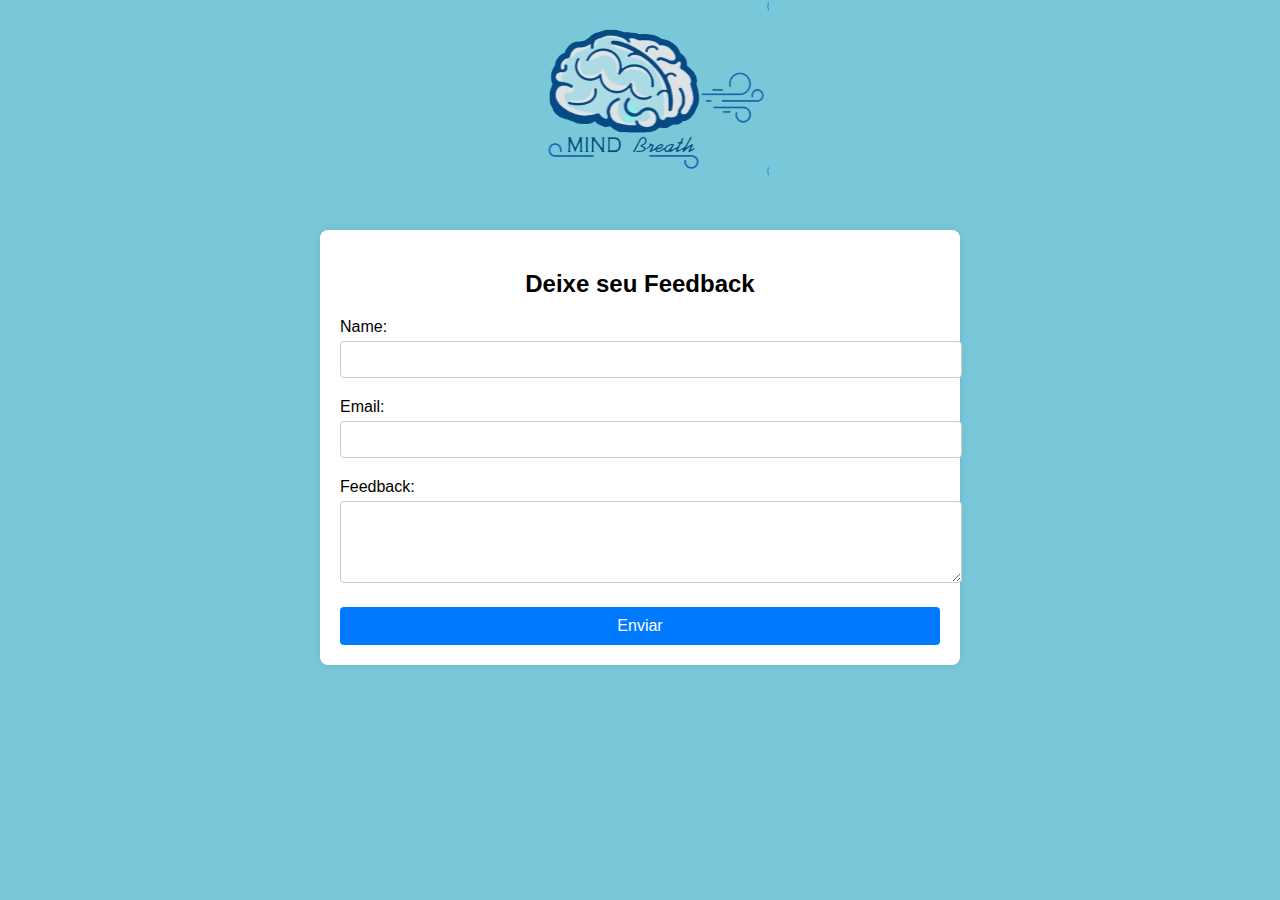
<file: feedbak.html>
<!DOCTYPE html>
<html lang="pt-br">
<head>
    <meta charset="UTF-8">
    <meta name="viewport" content="width=device-width, initial-scale=1.0">
    <link rel="stylesheet" href="./feedbak .css">
    <title>Formulario feedback</title>
</head>
<body>
    <header><img src="./img/logo.png" alt=""></header>
    <main>
    <div class="container">
        <h2>Deixe seu Feedback</h2>
        <form action="#" method="post">
            <div class="form-group">
                <label for="name">Name:</label>
                <input type="text" id="name" name="name" required>
            </div>
            <div class="form-group">
                <label for="email">Email:</label>
                <input type="email" id="email" name="email" required>
            </div>
            <div class="form-group">
                <label for="feedback">Feedback:</label>
                <textarea id="feedback" name="feedback" rows="4" required></textarea>
            </div>
            <button type="submit">Enviar</button>
        </form>
    </div>
</main>
</body>
<script>
    document.addEventListener('DOMContentLoaded', function() {
    const form = document.getElementById('feedbackForm');

    form.addEventListener('submit', function(event) {
        event.preventDefault(); // Impede o envio do formulário

        // Validação dos campos
        const name = document.getElementById('name').value;
        const email = document.getElementById('email').value;
        const feedback = document.getElementById('feedback').value;

        if (name.trim() === '' || email.trim() === '' || feedback.trim() === '') {
            alert('Por favor, preencha todos os campos.');
        } else {
            // Se os campos estiverem preenchidos, o formulário pode ser enviado
            form.submit();
        }
    });
});

</script>
</html>
</file>
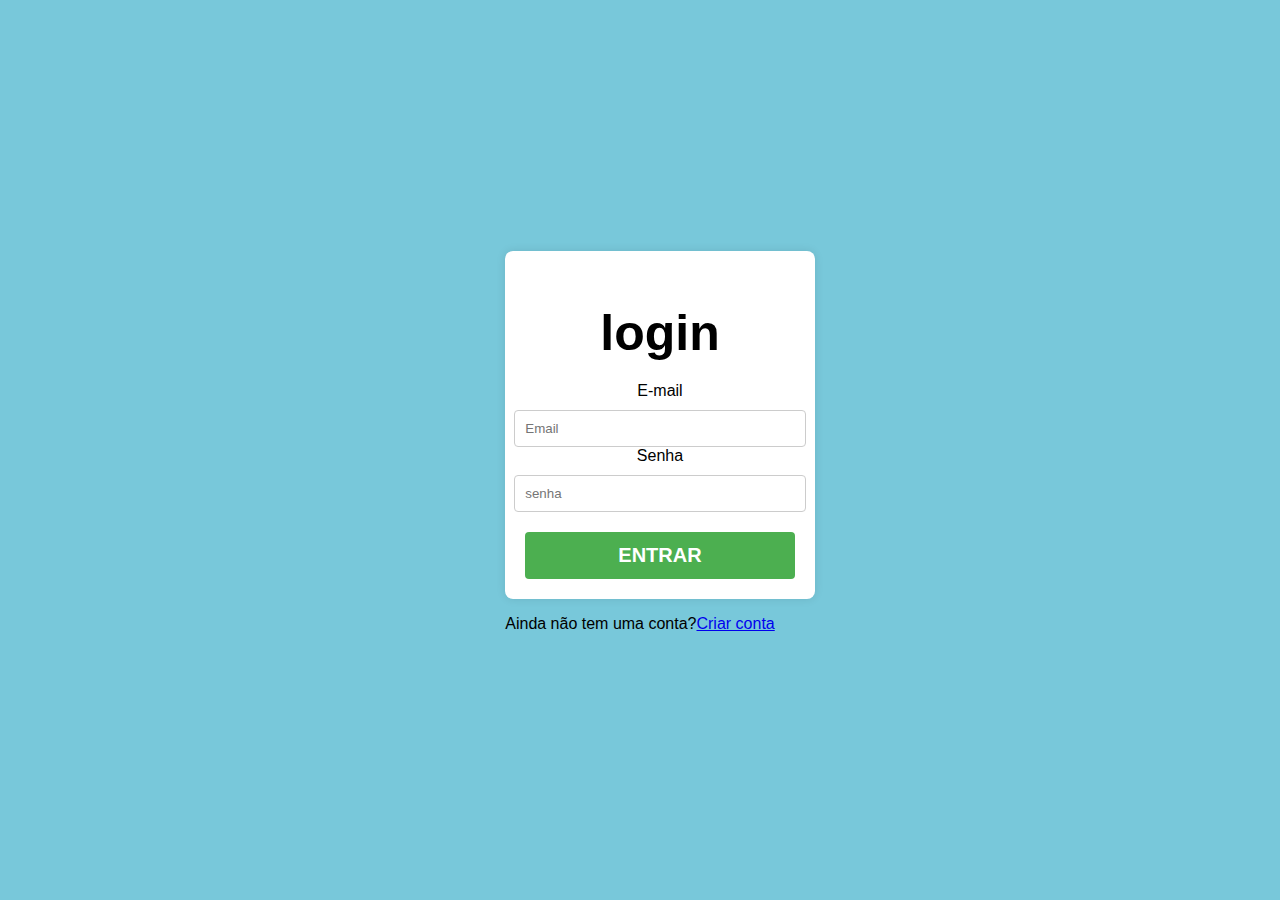
<file: login.html>
<!DOCTYPE html>
<html lang="pt-br">
<head>
    <meta charset="UTF-8">
    <meta name="viewport" content="width=device-width, initial-scale=1.0">
    <title>Login</title>
    <link rel="stylesheet" href="/login.css">
</head>
<body>
    
    <section class="area-login">
        <div class="login">
            
            <form method="post">
                <h1>login</h1>
                <label for="email">E-mail</label>
                <input type="text" name="email" placeholder="Email" autofocus>
                <label for="senha">Senha</label>
                <input type="password" name="senha" placeholder="senha">
                <input type="submit" value="entrar">
            </form>
                <p>Ainda não tem uma conta?<a href="#">Criar conta</a></p>
                
        </div>
    </section>
    
</body>
<script>
    function validarFormulario() {
        var email = document.forms["loginForm"]["email"].value;
        var senha = document.forms["loginForm"]["senha"].value;

        if (email == "" || senha == "") {
            alert("Por favor, preencha todos os campos.");
            return false;
        }
    }
</script>
</html>
</file>
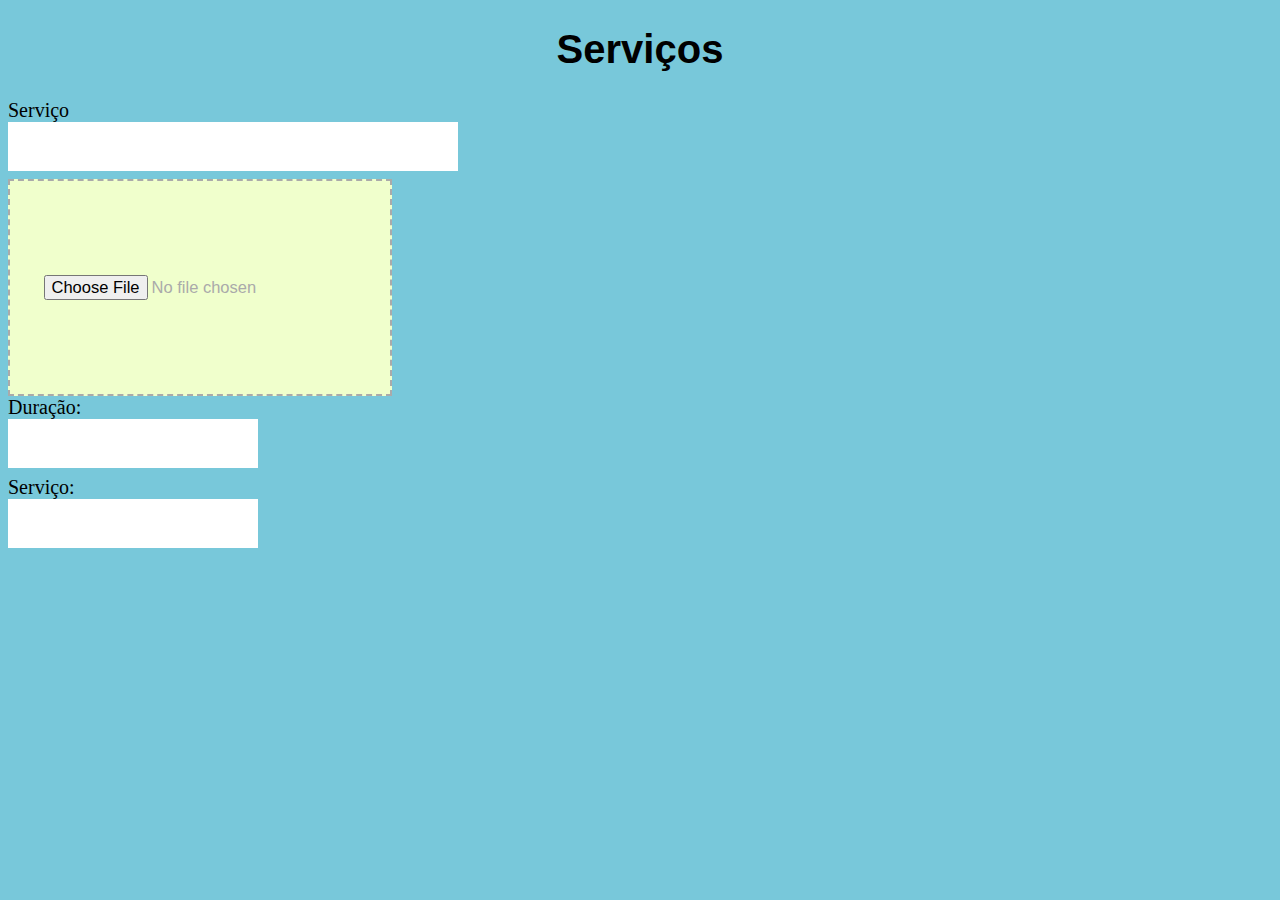
<file: serviços.html>
<!DOCTYPE html>
<html lang="pt-Br">
<head>
    <meta charset="UTF-8">
    <meta name="viewport" content="width=device-width, initial-scale=1.0">
    <link rel="stylesheet" href="serviços.css">
    <title>Serviços</title>
</head>
<body>
    <h1>Serviços</h1>
    <div>
        <labe for="nome">Serviço</labe><br>
        <input id="nome" type="text" size="40"/>
    </div>
    
    <label class="picture" tabindex="0">
        <input type="file" accept="image/*" class="picture__input"/>
        <span class="picture__input"></span>
    </label>
    
    


    <div id="duração">
        <labe for="nome">Duração:</labe><br>
        <input id="nome" type="text" size="20"/>
    </div>

    <div id="Serviço">
        <labe for="nome">Serviço:</labe><br>
        <input id="nome" type="text" size="20"/>
    </div>
    

</body>
</html>
</file>
<file: feedbak .css>
body {
    font-family: Arial, sans-serif;
    margin: 0;
    padding: 0;
    background-color: #78C8DA;
}
header{
display: flex;
justify-content:center;
align-items: center;
height:  vh;
}
.container {
    width: 80%; 
    max-width: 600px; 
    margin: 50px auto;
    background-color: #fff;
    padding: 20px;
    border-radius: 8px;
    box-shadow: 0 0 10px rgba(0, 0, 0, 0.1);
}

h2 {
    text-align: center;
}

.form-group {
    margin-bottom: 20px;
}

label {
    display: block;
    margin-bottom: 5px;
}

input[type="text"],
input[type="email"],
textarea {
    width: 100%;
    padding: 10px;
    border: 1px solid #ccc;
    border-radius: 4px;
    outline: none;
}

textarea {
    resize: vertical;
}

button {
    display: block;
    width: 100%;
    padding: 10px;
    border: none;
    border-radius: 4px;
    background-color: #007bff;
    color: #fff;
    font-size: 16px;
    cursor: pointer;
    transition: background-color 0.3s ease;
}

button:hover {
    background-color: #0056b3;
}


@media screen and (max-width: 600px) {
    .container {
        width: 90%; 
    }
}
</file>
<file: login.css>
body {
    background-color: #78C8DA;
    font-family: 'Poppins', sans-serif;
    margin: 0;
    padding: 0;
    overflow-x: hidden; /* Removi a propriedade overflow para ocultar a barra de rolagem lateral */
}

/* Container principal */
.area-login {
    display: flex;
    justify-content: center;
    align-items: center;
    min-height: 100vh; /* Alterei 'height' para 'min-height' para garantir que o contêiner tenha pelo menos a altura da tela */
    padding: 0 20px; /* Adiciona um preenchimento lateral para melhorar a aparência em telas grandes */
}

/* Formulário de login */
.login form {
    display: flex;
    flex-direction: column;
    align-items: center; /* Centraliza os elementos verticalmente */
    max-width: 400px; /* Limita a largura máxima do formulário para melhor legibilidade */
    width: 100%; /* Garante que o formulário ocupe toda a largura do container */
    padding: 20px;
    border-radius: 8px;
    background-color: #ffffff; /* Adiciona um fundo branco ao formulário */
    box-shadow: 0 0 10px rgba(0, 0, 0, 0.1); /* Adiciona uma sombra suave ao formulário */
}

/* Estilos para todos os campos de entrada */
.login input {
    margin-top: 10px;
    padding: 10px; /* Adiciona um preenchimento uniforme em todos os lados */
    border: 1px solid #ccc; /* Adiciona uma borda sutil */
    border-radius: 4px;
    outline: none;
    width: 100%; /* Garante que os campos de entrada ocupem toda a largura disponível */
}

/* Estilos para o botão de envio */
.login input[type="submit"] {
    margin-top: 20px; /* Aumenta a margem superior para separar o botão dos campos de entrada */
    background-color: #4CAF50; /* Cor de fundo verde para o botão */
    color: white;
    border: none;
    border-radius: 4px;
    padding: 12px 20px; /* Adiciona um preenchimento maior para tornar o botão mais visível e clicável */
    font-size: 20px;
    text-transform: uppercase;
    font-weight: bolder;
    cursor: pointer;
    transition: background-color 0.3s ease; /* Adiciona uma transição suave ao passar o mouse sobre o botão */
}

.login input[type="submit"]:hover {
    background-color: #45a049; /* Altera a cor de fundo ao passar o mouse sobre o botão */
}

/* Estilos para o link de "Já tem um cadastro?" */
.login p a {
    margin-top: 10px; /* Adiciona uma margem superior para separar o link do restante do conteúdo */
}

/* Estilos para o cabeçalho */
h1 {
    font-size: 50px;
    text-align: center;
    margin-bottom: 20px; /* Adiciona uma margem inferior para separar o cabeçalho do restante do conteúdo */
}
</file>
<file: serviços.css>
h1{
  text-align: center;
  font-size: 40px;
  font-family: Arial, Helvetica, sans-serif;
}
#picture__input {
  display: none;

}
.picture {
  width: 380px;
  aspect-ratio: 16/9;
  background: #F0FFCC;
  display: flex;
  align-items: center;
  justify-content: center;
  color: #aaa;
  border: 2px dashed #aaa;
  cursor: pointer;
  font-family: sans-serif;
  transition: color 300ms ease-in-out; background 300ms ease-in-out;
}
.picture:hover {
  color: #F0FFCC;
  background: #ccc;

}

body {
  background-color: #78C8DA;
  font-family:Poppins;
  overflow: hidden; //barra de rolagem na lateral para nao ter 
    font-family: Arial, sans-serif;
  }
  .service {
    border: 1px solid #ddd;
    margin-bottom: 10px;
    padding: 10px;
  }
  .service h2 {
    margin-top: 0;
  }
  .service p {
    margin-bottom: 0;
  }
  input{
    padding: 15px;
    border: none;
    outline: none;
    font-size: 16.5px;
    
  }
  div{
    width: 80px;
    height: 80px;
    font-size: 20px;
    border-radius: 15px;

  }
  input{
    padding: 15px;
    border: none;
    outline: none;

  }
</file>
